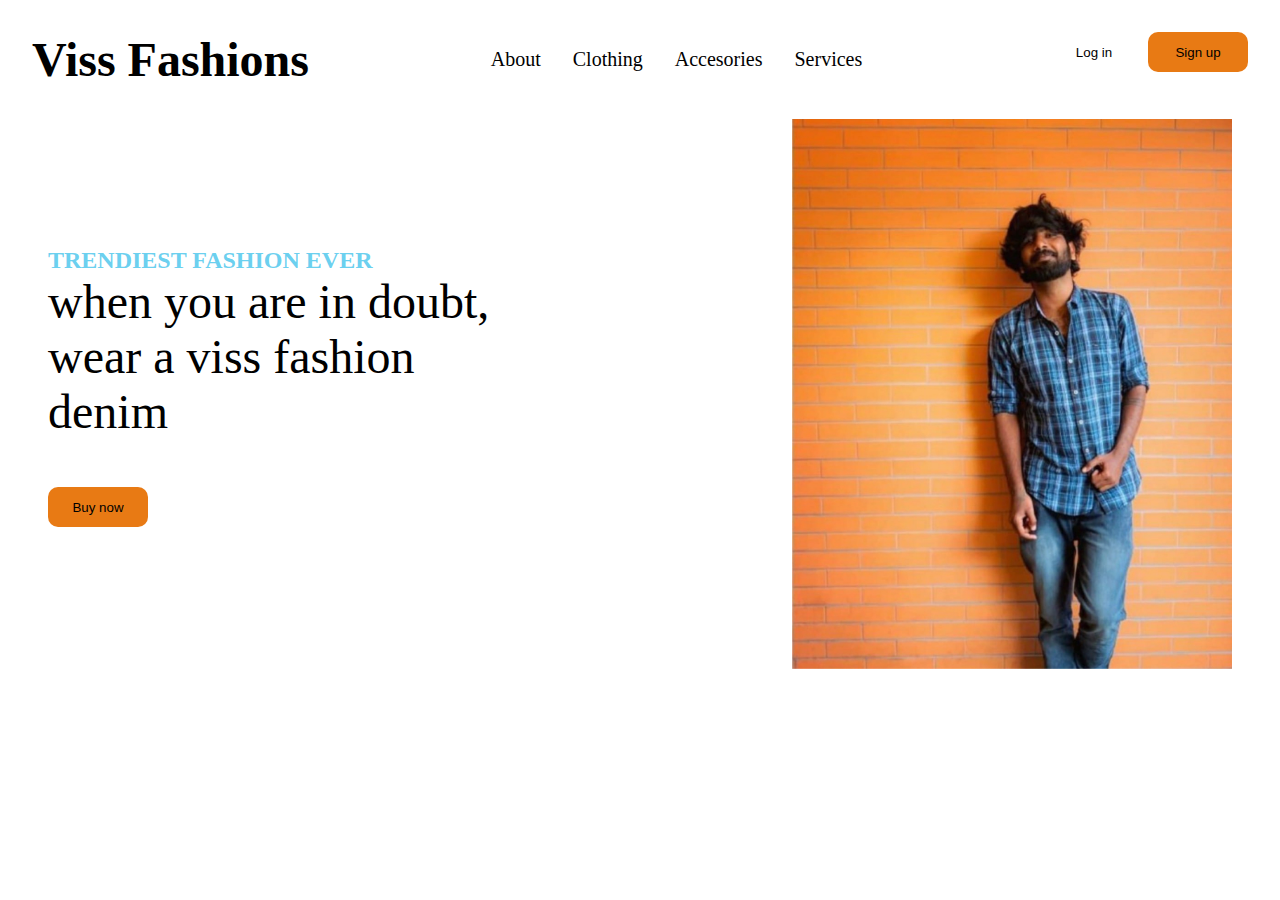
<file: index.html>
<!DOCTYPE html>
<html lang="en">
<head>
    <meta charset="UTF-8">
    <meta name="viewport" content="width=device-width, initial-scale=1.0">
    <title>Landing page</title>
    <link rel="stylesheet" href="style.css">
</head>
<body>

    <!-- navbar contents -->
    <nav>
        <!-- logo -->
        <h1 class="logo">viss fashions</h1>

        <!-- navbar links -->
        <ul class="links-wrapper">
            <li><a href="">about</a></li>
            <li><a href="">clothing</a></li>
            <li><a href="">accesories</a></li>
            <li><a href="">services</a></li>
        </ul>

        <!-- log in/sign up navbar buttons -->
        <div class="nav-buttons">
            <button class="login-btn"><a class="btn-links" href="">Log in</a></button>
            <button class="signup-btn btn-colored"><a class="btn-links" href="/signup.html">Sign up</a></button>
        </div>
    </nav>

    <!-- landing page container -->
    <section class="landing-container">
        <div class="description">
            <h2>trendiest fashion ever</h2>
            <p>when you are in doubt, <br> wear a viss fashion <br> denim</p>
            <button class="buy-btn btn-colored"><a href="">Buy now</a></button>
        </div>

        <!-- landing page container -->
        <img src="/landing-img.jpg" alt="" class="landing-img">
    </section>
</body>
</html>
</file>
<file: style.css>
* {
    padding: 0;
    margin: 0;
    box-sizing: border-box;
}

nav {
    display: flex;
    justify-content: space-between;
    padding: 2em;
}

.logo {
    font-size: 48px;
    text-transform: capitalize;
}

ul {
    display: flex;
    justify-content: center;
    align-items: center;
}

ul li {
    list-style: none;
    padding: 1em;
}

ul li a {
    text-decoration: none;
    color: #000000;
    text-transform: capitalize;
    font-size: 20px;
}
ul li a:hover {
    border-bottom: 3px solid blue;
}

a {
    text-decoration: none;
    color: #000000;
    transition: all .2s;
}

.btn-links:hover {
    border-bottom: 3px solid blue;
}



.landing-container {
    display: flex;
    justify-content: space-between;
    /* align-items: center; */
    padding: 0 3em;
}

.description {
    padding: 8em 0;
}

.description h2 {
    text-transform: uppercase;
    color: #44C3EBCC;
    font-size: 24px;
}

.description p {
    font-size: 48px;
    margin-bottom: 1em;
}

.landing-img {
    height: 550px;
}

button {
    width: 100px;
    height: 40px;
    padding: .7em;
    border: none;
}

.login-btn {
    background: none;
}

.btn-colored {
    background-color: #E87A14;
    border-radius: 10px;
}

.signup-btn:hover {
    border: 3px solid blue;
}

/* sign up  page styling */

.signup-container {
    background: rgb(203,144,55);
    background: linear-gradient(45deg, rgba(203,144,55,1) 33%, rgba(176,59,56,1) 54%);

}

.signup-wrapper {
    display: flex;
    justify-content: center;
    padding: 3.4em 0;
    
    
}

.buttons-left {
    display: flex;
    flex-direction: column;
    padding: 1em 0;
    align-items: center;
    background-color: #ffffff;
    border-radius: 10px 0 0 10px;
    
}

.buttons-left, .signup-img {
    height: 600px;
    width: 450px;
}

header {
    text-align: center;
}

header h1 {
    padding: .2em;
}

header p {
    padding-bottom: 2em;
}

.signup-logo {
    padding: 1em;
}

.buttons-container {
    display: flex;
    flex-direction: column;
    gap: 14px;
}

.signup-btn-group {
    width: 300px;
    height: 50px;
    display: flex;
    justify-content: space-evenly;
    align-items: center;
    background: none;
    border: 1px solid #000000;
    border-radius: 25px;
}

.icons {
    width: 20px;
}



.signup-img {
    border-radius: 0 10px 10px 0;
}
</file>
